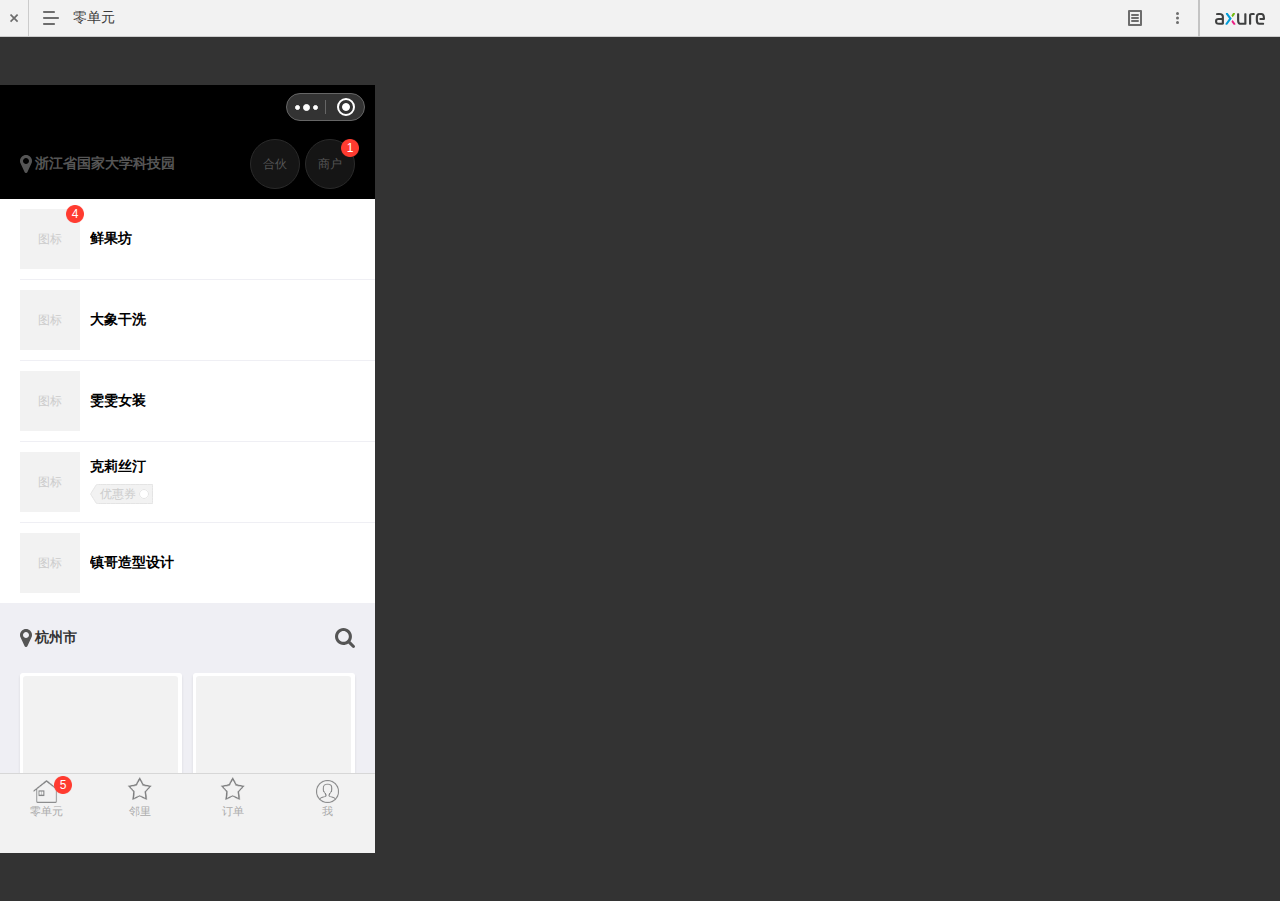
<file: resources/reload.html>
﻿<html>
	<head>
		<title></title>
	</head>
	<body>
	
	<script language="javascript">
	function getUrl() {
      var query = window.location.hash.substring(1);
      var vars = query.split("&&&");
      for (var i=0;i<vars.length;i++) {
        var url = vars[i];
        return decodeURI(url).replace("html%23","html#");
      } 
    }

    var rel = '../';
    var url = getUrl();
    if (url.indexOf(":") > 0 && url.indexOf(":") < 10) rel = '';
	self.location.href = rel + url;
	</script>
	
	</body>
</html>
</file>
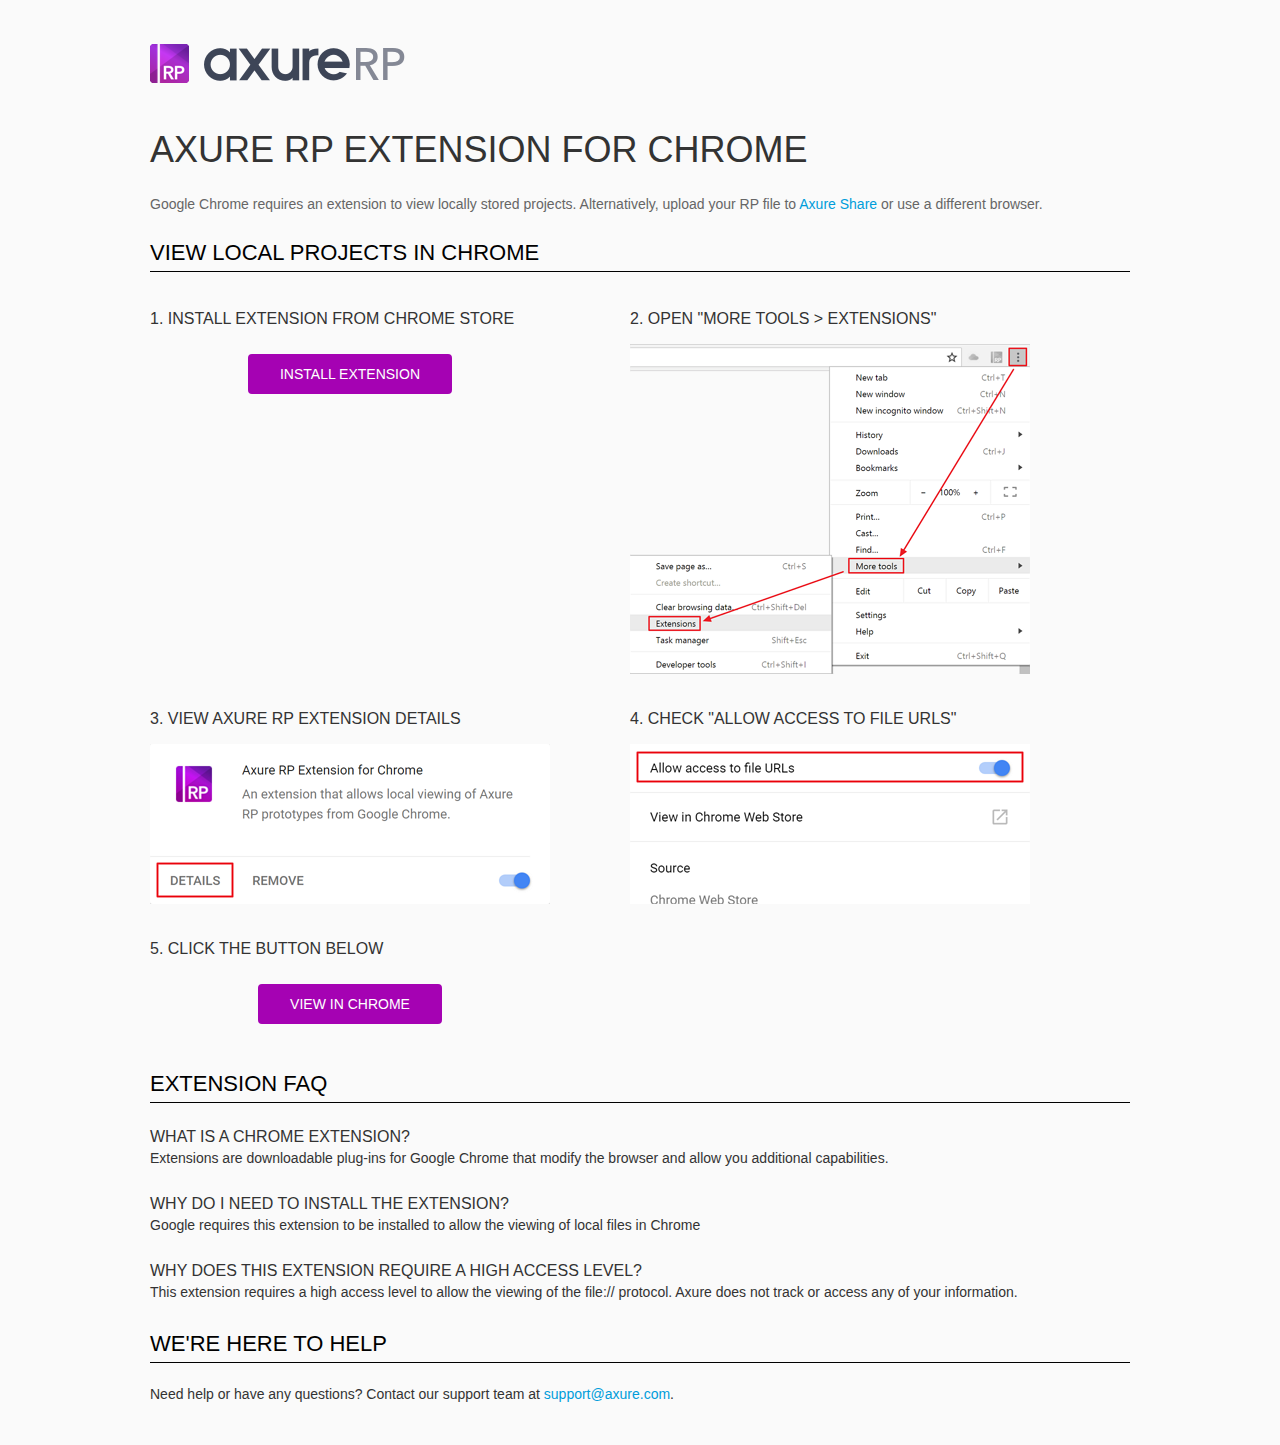
<file: resources/chrome/chrome.html>
<html>
<head>
    <title>Install the Axure RP Chrome Extension</title>
    <style type="text/css">
        *
        {
            font-family: NunitoSans, Helvetica, Arial, sans-serif;
        }
        body
        {
            text-align: center;
            background-color: #fafafa;
        }
        p
        {
            font-size: 14px;
            line-height: 18px;
            color: #333333;
        }
        div.container
        {
            width: 980px;
            margin-left: auto;
            margin-right: auto;
            text-align: left;
        }
        a
        {
            text-decoration: none;
            color: #009dda;
        }
        .button
        {
            background: #A502B3;
            font: normal 16px Arial, sans-serif;
            color: #FFFFFF;
            padding: 10px 30px 10px 30px;
            border: 2px solid #A502B3;
            display: inline-block;
            margin-top: 10px;
            text-transform: uppercase;
            font-size: 14px;
	    border-radius: 4px;
        }
        a:hover.button
        {
            border: 2px solid #A502B3;
	    color: #A502B3;
	    background-color: #FFFFFF;
        }
        div.left
        {
            width: 400px;
            float: left;
            margin-right: 80px;
        }
        div.right
        {
            width: 400px;
            float: left;
        }
        div.buttonContainer
        {
            text-align: center;
        }
        h1
        {
            font-size: 36px;
            color: #333333;
            line-height: 50px;
            margin-bottom: 20px;
            font-weight: normal;
        }
        h2
        {
            font-size: 24px;
            font-weight: normal;
            color: #08639C;
            text-align: center;
        }
        h3
        {
            font-size: 16px;
            color: #333333;
            font-weight: normal;
	    text-transform: uppercase;
        }
        .heading
        {
            border-bottom: 1px solid black;
	    height: 36px;
            line-height: 36px;
            font-size: 22px;
            color: #000000;

        }
        span.faq
        {
            font-size: 16px;
	    line-height: 24px;
            font-weight: normal;
	    text-transform: uppercase;
            color: #333333;
            display: block;
        }
    </style>
</head>
<body>
    <div class="container">
        <br />
        <br />
        <img src="axure_logo.png" alt="axure" />
        <br />
	<br />
        <h1>
            AXURE RP EXTENSION FOR CHROME</h1>
        <p style="font-size: 14px; color: #666666; margin-top: 10px;">
            Google Chrome requires an extension to view locally stored projects. Alternatively,
            upload your RP file to <a href="https://share.axure.com">Axure Share</a> or use a different
            browser.</p>
        <h3 class="heading">
            VIEW LOCAL PROJECTS IN CHROME</h3>
        <div class="left">
            <h3>
                1. Install Extension from Chrome Store</h3>
            <div class="buttonContainer">
                <a class="button" href="https://chrome.google.com/webstore/detail/dogkpdfcklifaemcdfbildhcofnopogp"
                    target="_blank">Install Extension</a>
            </div>
        </div>
        <div class="right">
            <h3>
                2. Open "More Tools > Extensions"</h3>
            <img src="extensions.png" alt="extensions"/>
        </div>
        <div style="clear: both; height: 20px;">
            &nbsp;</div>
       <div class="left">
            <h3>
                3. View Axure RP Extension Details</h3>
            <img src="details.png" alt="extension details"/>
            </div>
	<div class="right">
            <h3>
                4. Check "Allow access to file URLs"</h3>
            <img src="allow-access.png" alt="allow access"/>
        </div>
   <div style="clear: both; height: 20px;">
            &nbsp;</div>
        <div class="left">
            <h3>
                5. Click the button below</h3>
            <div class="buttonContainer">
                <a class="button" href="../../start.html">View in Chrome</a>
            </div>
        </div>
        <div style="clear: both; height: 20px;">
        </div>
        <h3 class="heading">
            EXTENSION FAQ</h3>
        <p>
            <span class="faq">What is a Chrome Extension?</span> Extensions are downloadable
            plug-ins for Google Chrome that modify the browser
            and allow you additional capabilities.
        </p>
        <p style="margin-top: 25px;">
            <span class="faq">Why do I need to install the extension?</span> Google requires
            this extension to be installed to allow the viewing of local files in
            Chrome
        </p>
        <p style="margin-top: 25px; margin-bottom: 25px;">
            <span class="faq">Why does this extension require a high access level?</span> This
            extension requires a high access level to allow the viewing of the file://
            protocol. Axure does not track or access any of your information.
        </p>
        <h3 class="heading">
           WE'RE HERE TO HELP</h3>
        <p>
            Need help or have any questions? Contact our support team at <a href="mailto:support@axure.com">
                support@axure.com</a>.
        </p>
        <div style="clear: both; height: 20px;">
        </div>
    </div>
</body>
</html>
</file>
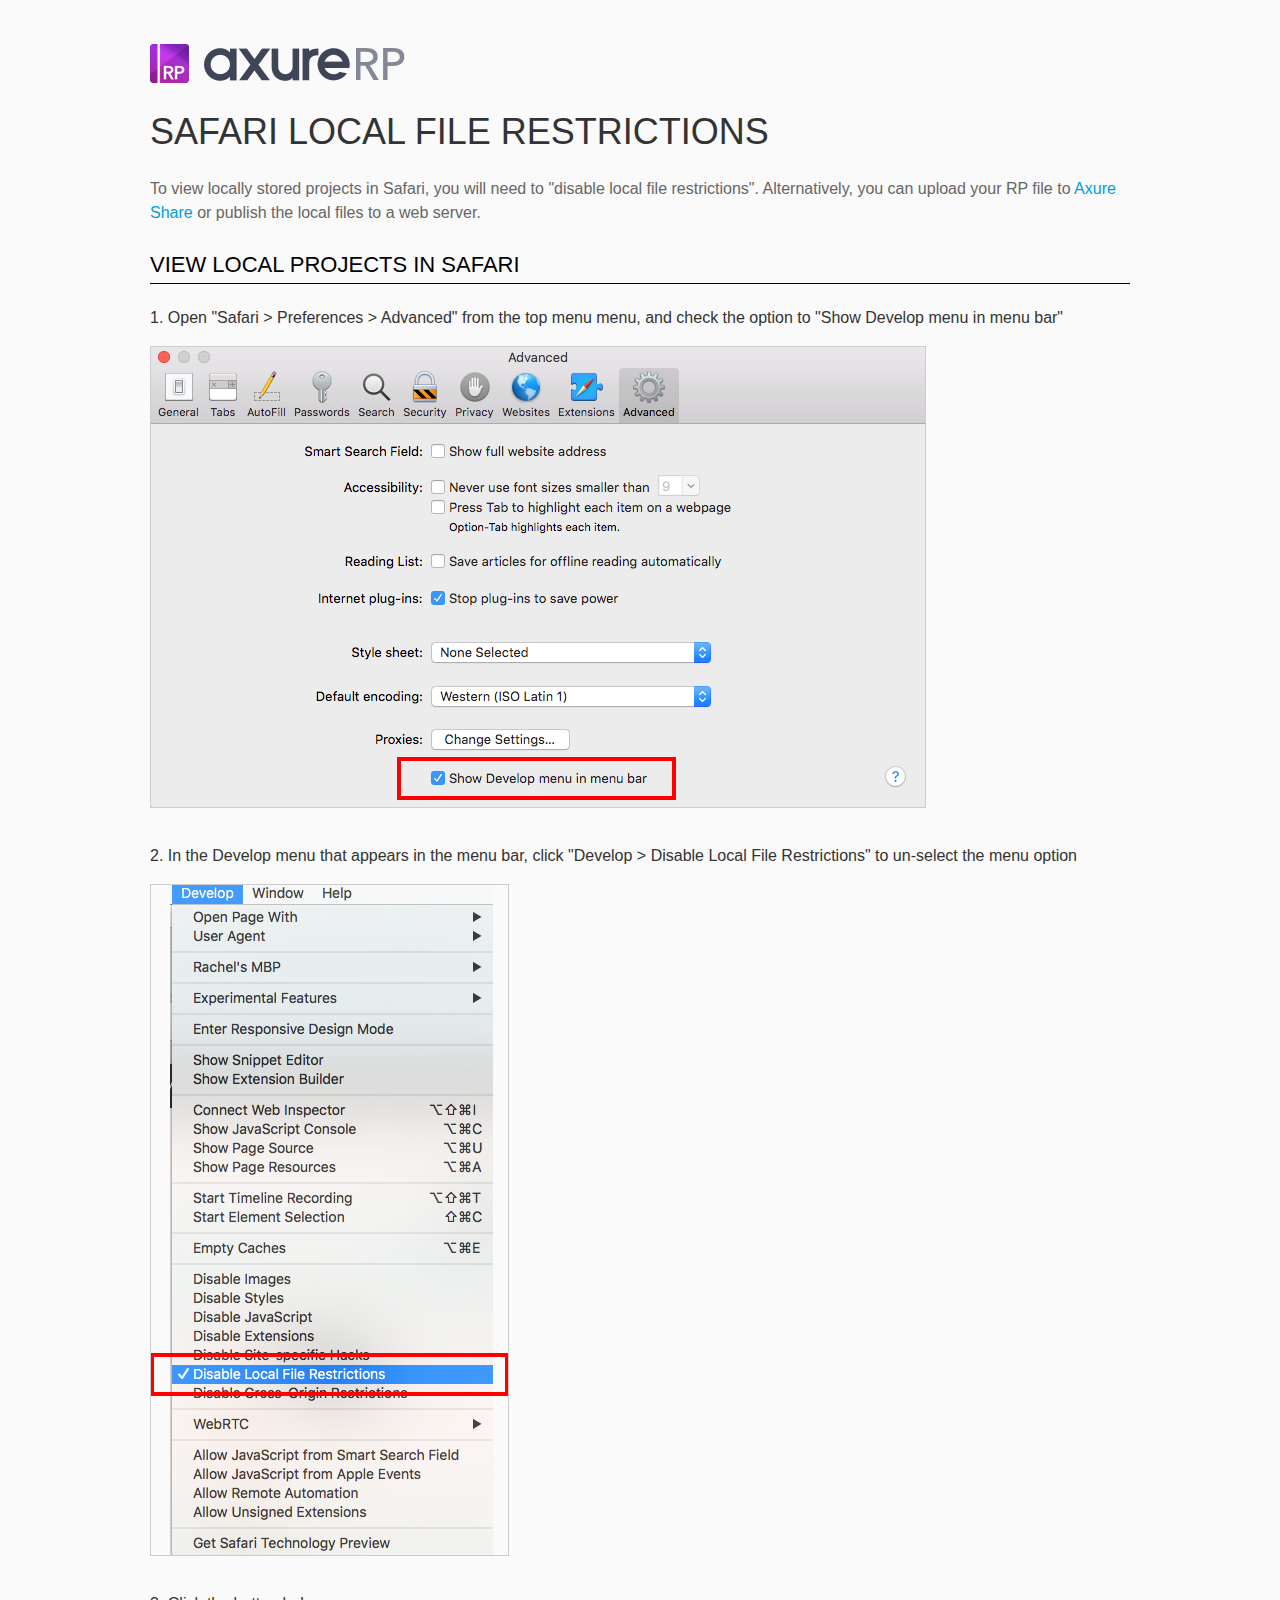
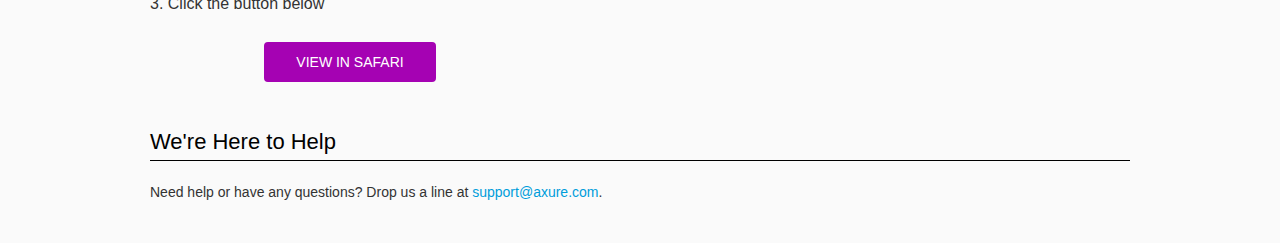
<file: resources/chrome/safari.html>
<html>
<head>
    <title>Axure RP - Safari Local File Restrictions</title>
    <style type="text/css">
        *
        {
            font-family: Helvetica, Arial, sans-serif;
        }
        body
        {
            text-align: center;
            background-color: #fafafa;
        }
        p
        {
            font-size: 14px;
            line-height: 18px;
            color: #333333;
        }
        div.container
        {
            width: 980px;
            margin-left: auto;
            margin-right: auto;
            text-align: left;
        }
        a
        {
            text-decoration: none;
            color: #009dda;
        }
        .button
        {
            background: #A502B3;
            font: normal 16px Arial, sans-serif;
            color: #FFFFFF;
            padding: 10px 30px 10px 30px;
            border: 2px solid #A502B3;
            display: inline-block;
            margin-top: 10px;
            text-transform: uppercase;
            font-size: 14px;
	    border-radius: 4px;
        }
        a:hover.button
        {
            border: 2px solid #A502B3;
	    color: #A502B3;
	    background-color: #FFFFFF;
        }
        div.left
        {
            width: 400px;
            float: left;
            margin-right: 80px;
        }
        div.right
        {
            width: 400px;
            float: left;
        }
        div.buttonContainer
        {
            text-align: center;
        }
        h1
        {
            font-size: 36px;
            color: #333333;
            line-height: 50px;
            margin-bottom: 20px;
            font-weight: normal;
        }
        h2
        {
            font-size: 24px;
            font-weight: normal;
            color: #08639C;
            text-align: center;
        }
        h3
        {
            font-size: 16px;
            line-height: 24px;
            color: #333333;
            font-weight: normal;
        }
        .heading
        {
            border-bottom: 1px solid black;
	    height: 36px;
            line-height: 36px;
            font-size: 22px;
            color: #000000;
        }
        span.faq
        {
            font-size: 16px;
            font-weight: normal;
	    text-transform: uppercase;
            color: #333333;
            display: block;
        }
    </style>
</head>
<body>
    <div class="container">
        <br />
        <br />
        <img src="axure_logo.png" alt="axure" />
        <br />
        <h1>
            SAFARI LOCAL FILE RESTRICTIONS</h1>
        <p style="font-size: 16px; line-height: 24px; color: #666666; margin-top: 10px;">
            To view locally stored projects in Safari, you will need to "disable local file restrictions". Alternatively,
            you can upload your RP file to <a href="https://share.axure.com">Axure Share</a> or publish the local files to a web server.</p>
        <h3 class="heading">
            VIEW LOCAL PROJECTS IN SAFARI</h3>
        <div class="">
            <h3>
                1. Open "Safari > Preferences > Advanced" from the top menu menu, and check the option to "Show Develop menu in menu bar"</h3>
            <img src="safari_advanced.png" alt="advanced" />
        </div>
        <div style="clear: both; height: 20px;">
            &nbsp;
        </div>
        <div class="">
            <h3>
                2. In the Develop menu that appears in the menu bar, click "Develop > Disable Local File Restrictions" to un-select the menu option</h3>
            <img src="safari_restrictions.png" alt="extensions" />
        </div>
        <div style="clear: both; height: 20px;">
            &nbsp;</div>
        <div class="left">
            <h3>
                3. Click the button below
            </h3>
            <div class="buttonContainer">
                <a class="button" href="../../start.html">View in Safari</a>
            </div>
        </div>
        <div style="clear: both; height: 20px;">
        </div>
        <h3 class="heading">
            We're Here to Help</h3>
        <p>
            Need help or have any questions? Drop us a line at <a href="mailto:support@axure.com">
                support@axure.com</a>.
        </p>
        <div style="clear: both; height: 20px;">
        </div>
    </div>
</body>
</html>
</file>
